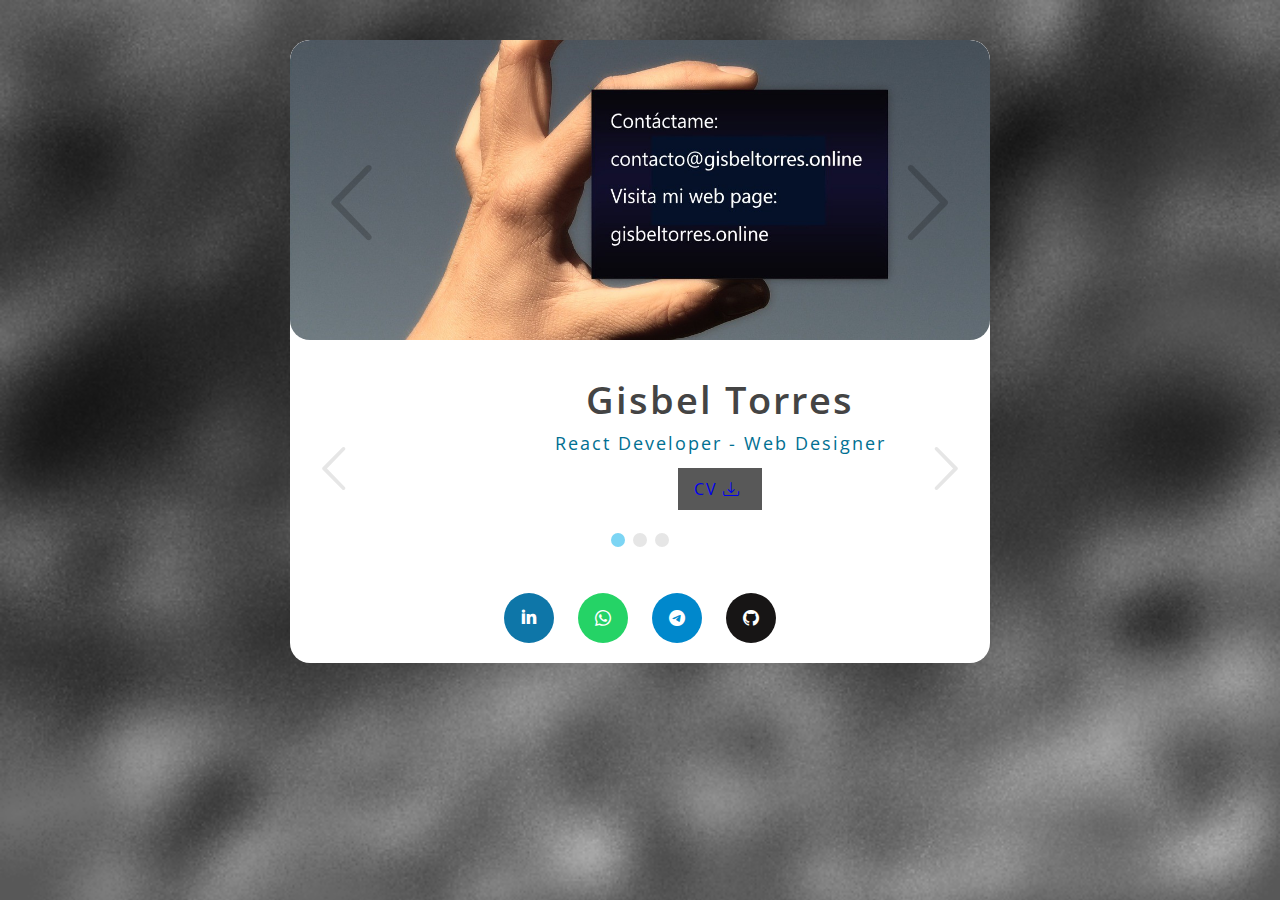
<file: index.html>
<!DOCTYPE html>
<html>
<head>
	<meta charset="UTF-8">
	<title>Gisbel Torres</title>
	<meta name="viewport" content="width=device-width, user-scalable=no, 
	initial-scale=1.0, maximum-scale=1.0, minimum-scale=1.0">

	<!-- GOOGLE FONTS-->
	<link href='http://fonts.googleapis.com/css?family=Open+Sans:400,600' rel='stylesheet' type='text/css' />
	<!-- FONTS de https://icomoon.io/app/#/select-->
	<link rel="stylesheet" href="fonts/style.css">
	<link rel="stylesheet" href="fonts/bootstrap-icons.css">
	<!-- CSS -->
	<link rel="stylesheet" href="css/style.css">
	<link href="https://cdn.jsdelivr.net/npm/bootstrap@5.0.2/dist/css/bootstrap.min.css" rel="stylesheet" integrity="sha384-EVSTQN3/azprG1Anm3QDgpJLIm9Nao0Yz1ztcQTwFspd3yD65VohhpuuCOmLASjC" crossorigin="anonymous">
</head>
<body>

	<div class="contenedor">
		<section class="target">
			<!-- BANNER -->
			<section class="slider-banner">
				<div class="banner" id="banner">
					<img class="slide active" src="img/contactame.jpg">
					<img class="slide" src="img/target5.png">
					<img class="slide" src="img/target6.jpg">
				</div>

				<a href="" id="banner-prev" class="flecha-banner anterior"><span class="icon-chevron-thin-left"></span></a>
				<a href="" id="banner-next" class="flecha-banner siguiente"><span class="icon-chevron-thin-right"></span></a>
			</section>
			<!-- BANNER -->
			<!-- INFO -->
			<section class="slider-info">
				<a href="#" id="info-prev" class="flecha-info anterior"><span class="icon-chevron-thin-left"></span></a>
				<a href="#" id="info-next" class="flecha-info siguiente"><span class="icon-chevron-thin-right"></span></a>

				<section id="informacion" class="informacion">
					<!-- Contendrá todos nuestros textos -->
					<article id="info">
						<div class="slide active">
							<h1 class="nombre">Gisbel Torres</h1>
							<p class="trabajo">React Developer - Web Designer</p>
							<!-- <p class="pais"><img src="img/bandera.png">Venezuela</p> -->
							<div class="centrado">
								<a href="http://gisbeltorres.online" class="custom-btn text-light rounded btn-5 text-decoration-none" target="_blank" title="Web Page - Gisbel Torres">
									<span class="text-btn">CV </span>
									<i class="bi bi-download" style="margin: 0 5px;"></i>
								</a>
							</div>
						</div>
						<!-- aqui  -->
						<div class="slide">
							<h5 class="subtitulo">👋 Hi! my name is Gisbel Torres and today is your lucky day</h5><br>
							<h5>I am passionate about tech and its new innovations</h5><br>
							<p>Let's talk about my skills: 💪</p>
							<hr></hr>
							<p class="texto text-center">								
								I SPEAK ENGLISH! At least at an intermediate level, it's not
								much but it's honest work . I am currently working as an IT support specialist level 3
								(advanced resolution technical support).
							</p>
							<hr></hr>
							<i class="bi bi-arrow-right" style="font-size: 25px; color: #55acce;"></i>
						</div>

						<div class="slide">
							<h4 class="subtitulo">😍 I love everything related to:</h4><br>
							<h5>Frontend and Web Design 🤓</h5><br>
							<hr></hr>
							<p class="texto">
							I have been selftaught for many years learning about: 
							<p class="texto">CSS, HTML, Bootstrap, JavaScript, Jquery, AJAX</p>
							<p class="texto">REACT, VueJS</p> 
							<p class="texto">PHP, Laravel, Wordpress, MySql</p>
							<p class="texto">UX/UI design with FIGMA</p>
							<p class="texto">Git, Github, AWS</p> 
							</p>
							<hr></hr><br>
							<h5>Regards, Gisbel Torres / IT Technician - Web Designer 🤪</h5><br>
							<h5>Follow me on my social media by clicking below!</h5>
						</div>
					</article>
					<!-- Los botones los vamos a agregar con Jquery y con css los estilos, porque queremos que haya un botón por cada slide del article info. Será automatizado, para que con Jquery sepamos cuantos botones tendremos y por casa slide se irá agragando un puntito-->
					<div class="botones" id="botones"></div>
				</section>

			</section>
			<!-- INFO -->

			<section class="social-links">
				<a href="https://www.linkedin.com/in/gisbeltorres/" class="linkedin" title="Go to my LinkedIn!" target="_blank"><span class="icon-linkedin"></span></a>
				<a href="https://wa.me/584245289570/?text=Escríbeme%20Por%20Whatsapp" class="whatsapp" title="Text me on whatsapp" target="_blank"><span class="bi bi-whatsapp"></span></a>
				<a href="https://t.me/GisbelT" class="telegram" title="Text me on Telegram " target="_blank"><span class="bi bi-telegram"></span></a>
				<a href="https://github.com/gisbelt" class="github" title="Watch my repository" target="_blank"><span class="bi bi-github"></span></a>
			</section>
		</section>

	</div>



<script type="text/javascript" src="https://code.jquery.com/jquery-3.0.0.min.js"></script>
<script type="text/javascript" src="js/main.js"></script>

</body>
</html>
</file>
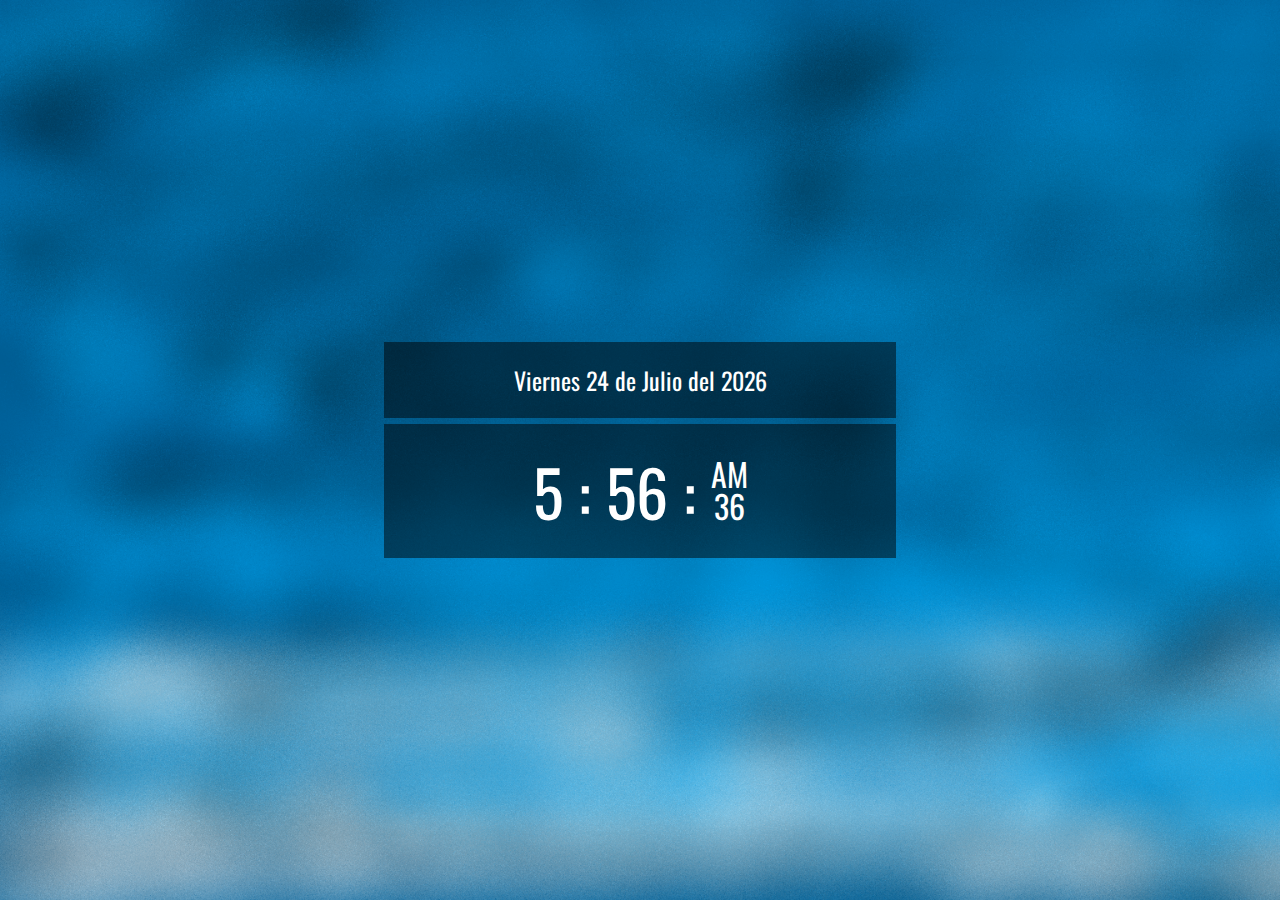
<file: reloj-javascript/index.html>
<!DOCTYPE html>
<html lang="en">
<head>
	<meta charset="UTF-8">
	<title>Reloj Digital 12 Horas - JS</title>
	<meta name="viewport" content="width=device-width, user-scalable=no, initial-scale=1.0, maximum-scale=1.0, minimum-scale=1.0">
	<link rel="stylesheet" href="css/style.css">
	<link href="https://fonts.googleapis.com/css?family=Oswald:300,400,700" rel="stylesheet">
</head>
<body>
	<!-- wrap: La vamos a utilizar para centrar el reloj horizontalmente -->
	<div class="wrap">
		<!-- widget: Conjunto de fecha y hota -->
		<div class="widget">
			<!-- fecha: Contiene párrafos en el cual agregamos el contenido dinámicamente con JS -->
			<div class="fecha">
				<p id="weekday" class="weekday"></p> <!-- lunes, martes -->
				<p class="day" id="day"></p> <!-- dia del mes -->
				<p>de </p>	
				<p class="month" id="month"></p> <!-- mes -->
				<p>del </p>
				<p class="year" id="year"></p> <!-- año -->
			</div>

			<div class="reloj">
				<p class="horas" id="horas"></p>
				<p>:</p>
				<p class="minutos" id="minutos"></p>
				<p>:</p>
				<!-- Conjunto de am, pm y segundos -->
				<div class="caja-segundos">
					<p class="ampm" id="ampm"></p>
					<p class="segundos" id="segundos"></p>
				</div>
			</div>
		</div>

	</div>


	<script src="js/reloj.js"></script>
</body>
</html>
</file>
<file: fonts/style.css>
@font-face {
    font-family: 'icomoon';
    src:    url('icomoon.eot?kji7qk');
    src:    url('icomoon.eot?kji7qk#iefix') format('embedded-opentype'),
        url('icomoon.ttf?kji7qk') format('truetype'),
        url('icomoon.woff?kji7qk') format('woff'),
        url('icomoon.svg?kji7qk#icomoon') format('svg');
    font-weight: normal;
    font-style: normal;
}

[class^="icon-"], [class*=" icon-"] {
    /* use !important to prevent issues with browser extensions that change fonts */
    font-family: 'icomoon' !important;
    speak: none;
    font-style: normal;
    font-weight: normal;
    font-variant: normal;
    text-transform: none;
    line-height: 1;

    /* Better Font Rendering =========== */
    -webkit-font-smoothing: antialiased;
    -moz-osx-font-smoothing: grayscale;
}

.icon-add-to-list:before {
    content: "\e900";
}
.icon-classic-computer:before {
    content: "\e901";
}
.icon-controller-fast-backward:before {
    content: "\e902";
}
.icon-creative-commons-attribution:before {
    content: "\e903";
}
.icon-creative-commons-noderivs:before {
    content: "\e904";
}
.icon-creative-commons-noncommercial-eu:before {
    content: "\e905";
}
.icon-creative-commons-noncommercial-us:before {
    content: "\e906";
}
.icon-creative-commons-public-domain:before {
    content: "\e907";
}
.icon-creative-commons-remix:before {
    content: "\e908";
}
.icon-creative-commons-share:before {
    content: "\e909";
}
.icon-creative-commons-sharealike:before {
    content: "\e90a";
}
.icon-creative-commons:before {
    content: "\e90b";
}
.icon-document-landscape:before {
    content: "\e90c";
}
.icon-remove-user:before {
    content: "\e90d";
}
.icon-warning:before {
    content: "\e90e";
}
.icon-arrow-bold-down:before {
    content: "\e90f";
}
.icon-arrow-bold-left:before {
    content: "\e910";
}
.icon-arrow-bold-right:before {
    content: "\e911";
}
.icon-arrow-bold-up:before {
    content: "\e912";
}
.icon-arrow-down:before {
    content: "\e913";
}
.icon-arrow-left:before {
    content: "\e914";
}
.icon-arrow-long-down:before {
    content: "\e915";
}
.icon-arrow-long-left:before {
    content: "\e916";
}
.icon-arrow-long-right:before {
    content: "\e917";
}
.icon-arrow-long-up:before {
    content: "\e918";
}
.icon-arrow-right:before {
    content: "\e919";
}
.icon-arrow-up:before {
    content: "\e91a";
}
.icon-arrow-with-circle-down:before {
    content: "\e91b";
}
.icon-arrow-with-circle-left:before {
    content: "\e91c";
}
.icon-arrow-with-circle-right:before {
    content: "\e91d";
}
.icon-arrow-with-circle-up:before {
    content: "\e91e";
}
.icon-bookmark:before {
    content: "\e91f";
}
.icon-bookmarks:before {
    content: "\e920";
}
.icon-chevron-down:before {
    content: "\e921";
}
.icon-chevron-left:before {
    content: "\e922";
}
.icon-chevron-right:before {
    content: "\e923";
}
.icon-chevron-small-down:before {
    content: "\e924";
}
.icon-chevron-small-left:before {
    content: "\e925";
}
.icon-chevron-small-right:before {
    content: "\e926";
}
.icon-chevron-small-up:before {
    content: "\e927";
}
.icon-chevron-thin-down:before {
    content: "\e928";
}
.icon-chevron-thin-left:before {
    content: "\e929";
}
.icon-chevron-thin-right:before {
    content: "\e92a";
}
.icon-chevron-thin-up:before {
    content: "\e92b";
}
.icon-chevron-up:before {
    content: "\e92c";
}
.icon-chevron-with-circle-down:before {
    content: "\e92d";
}
.icon-chevron-with-circle-left:before {
    content: "\e92e";
}
.icon-chevron-with-circle-right:before {
    content: "\e92f";
}
.icon-chevron-with-circle-up:before {
    content: "\e930";
}
.icon-cloud:before {
    content: "\e931";
}
.icon-controller-fast-forward:before {
    content: "\e932";
}
.icon-controller-jump-to-start:before {
    content: "\e933";
}
.icon-controller-next:before {
    content: "\e934";
}
.icon-controller-paus:before {
    content: "\e935";
}
.icon-controller-play:before {
    content: "\e936";
}
.icon-controller-record:before {
    content: "\e937";
}
.icon-controller-stop:before {
    content: "\e938";
}
.icon-controller-volume:before {
    content: "\e939";
}
.icon-dot-single:before {
    content: "\e93a";
}
.icon-dots-three-horizontal:before {
    content: "\e93b";
}
.icon-dots-three-vertical:before {
    content: "\e93c";
}
.icon-dots-two-horizontal:before {
    content: "\e93d";
}
.icon-dots-two-vertical:before {
    content: "\e93e";
}
.icon-download:before {
    content: "\e93f";
}
.icon-emoji-flirt:before {
    content: "\e940";
}
.icon-flow-branch:before {
    content: "\e941";
}
.icon-flow-cascade:before {
    content: "\e942";
}
.icon-flow-line:before {
    content: "\e943";
}
.icon-flow-parallel:before {
    content: "\e944";
}
.icon-flow-tree:before {
    content: "\e945";
}
.icon-install:before {
    content: "\e946";
}
.icon-layers:before {
    content: "\e947";
}
.icon-open-book:before {
    content: "\e948";
}
.icon-resize-100:before {
    content: "\e949";
}
.icon-resize-full-screen:before {
    content: "\e94a";
}
.icon-save:before {
    content: "\e94b";
}
.icon-select-arrows:before {
    content: "\e94c";
}
.icon-sound-mute:before {
    content: "\e94d";
}
.icon-sound:before {
    content: "\e94e";
}
.icon-trash:before {
    content: "\e94f";
}
.icon-triangle-down:before {
    content: "\e950";
}
.icon-triangle-left:before {
    content: "\e951";
}
.icon-triangle-right:before {
    content: "\e952";
}
.icon-triangle-up:before {
    content: "\e953";
}
.icon-uninstall:before {
    content: "\e954";
}
.icon-upload-to-cloud:before {
    content: "\e955";
}
.icon-upload:before {
    content: "\e956";
}
.icon-add-user:before {
    content: "\e957";
}
.icon-address:before {
    content: "\e958";
}
.icon-adjust:before {
    content: "\e959";
}
.icon-air:before {
    content: "\e95a";
}
.icon-aircraft-landing:before {
    content: "\e95b";
}
.icon-aircraft-take-off:before {
    content: "\e95c";
}
.icon-aircraft:before {
    content: "\e95d";
}
.icon-align-bottom:before {
    content: "\e95e";
}
.icon-align-horizontal-middle:before {
    content: "\e95f";
}
.icon-align-left:before {
    content: "\e960";
}
.icon-align-right:before {
    content: "\e961";
}
.icon-align-top:before {
    content: "\e962";
}
.icon-align-vertical-middle:before {
    content: "\e963";
}
.icon-archive:before {
    content: "\e964";
}
.icon-area-graph:before {
    content: "\e965";
}
.icon-attachment:before {
    content: "\e966";
}
.icon-awareness-ribbon:before {
    content: "\e967";
}
.icon-back-in-time:before {
    content: "\e968";
}
.icon-back:before {
    content: "\e969";
}
.icon-bar-graph:before {
    content: "\e96a";
}
.icon-battery:before {
    content: "\e96b";
}
.icon-beamed-note:before {
    content: "\e96c";
}
.icon-bell:before {
    content: "\e96d";
}
.icon-blackboard:before {
    content: "\e96e";
}
.icon-block:before {
    content: "\e96f";
}
.icon-book:before {
    content: "\e970";
}
.icon-bowl:before {
    content: "\e971";
}
.icon-box:before {
    content: "\e972";
}
.icon-briefcase:before {
    content: "\e973";
}
.icon-browser:before {
    content: "\e974";
}
.icon-brush:before {
    content: "\e975";
}
.icon-bucket:before {
    content: "\e976";
}
.icon-cake:before {
    content: "\e977";
}
.icon-calculator:before {
    content: "\e978";
}
.icon-calendar:before {
    content: "\e979";
}
.icon-camera:before {
    content: "\e97a";
}
.icon-ccw:before {
    content: "\e97b";
}
.icon-chat:before {
    content: "\e97c";
}
.icon-check:before {
    content: "\e97d";
}
.icon-circle-with-cross:before {
    content: "\e97e";
}
.icon-circle-with-minus:before {
    content: "\e97f";
}
.icon-circle-with-plus:before {
    content: "\e980";
}
.icon-circle:before {
    content: "\e981";
}
.icon-circular-graph:before {
    content: "\e982";
}
.icon-clapperboard:before {
    content: "\e983";
}
.icon-clipboard:before {
    content: "\e984";
}
.icon-clock:before {
    content: "\e985";
}
.icon-code:before {
    content: "\e986";
}
.icon-cog:before {
    content: "\e987";
}
.icon-colours:before {
    content: "\e988";
}
.icon-compass:before {
    content: "\e989";
}
.icon-copy:before {
    content: "\e98a";
}
.icon-credit-card:before {
    content: "\e98b";
}
.icon-credit:before {
    content: "\e98c";
}
.icon-cross:before {
    content: "\e98d";
}
.icon-cup:before {
    content: "\e98e";
}
.icon-cw:before {
    content: "\e98f";
}
.icon-cycle:before {
    content: "\e990";
}
.icon-database:before {
    content: "\e991";
}
.icon-dial-pad:before {
    content: "\e992";
}
.icon-direction:before {
    content: "\e993";
}
.icon-document:before {
    content: "\e994";
}
.icon-documents:before {
    content: "\e995";
}
.icon-drink:before {
    content: "\e996";
}
.icon-drive:before {
    content: "\e997";
}
.icon-drop:before {
    content: "\e998";
}
.icon-edit:before {
    content: "\e999";
}
.icon-email:before {
    content: "\e99a";
}
.icon-emoji-happy:before {
    content: "\e99b";
}
.icon-emoji-neutral:before {
    content: "\e99c";
}
.icon-emoji-sad:before {
    content: "\e99d";
}
.icon-erase:before {
    content: "\e99e";
}
.icon-eraser:before {
    content: "\e99f";
}
.icon-export:before {
    content: "\e9a0";
}
.icon-eye:before {
    content: "\e9a1";
}
.icon-feather:before {
    content: "\e9a2";
}
.icon-flag:before {
    content: "\e9a3";
}
.icon-flash:before {
    content: "\e9a4";
}
.icon-flashlight:before {
    content: "\e9a5";
}
.icon-flat-brush:before {
    content: "\e9a6";
}
.icon-folder-images:before {
    content: "\e9a7";
}
.icon-folder-music:before {
    content: "\e9a8";
}
.icon-folder-video:before {
    content: "\e9a9";
}
.icon-folder:before {
    content: "\e9aa";
}
.icon-forward:before {
    content: "\e9ab";
}
.icon-funnel:before {
    content: "\e9ac";
}
.icon-game-controller:before {
    content: "\e9ad";
}
.icon-gauge:before {
    content: "\e9ae";
}
.icon-globe:before {
    content: "\e9af";
}
.icon-graduation-cap:before {
    content: "\e9b0";
}
.icon-grid:before {
    content: "\e9b1";
}
.icon-hair-cross:before {
    content: "\e9b2";
}
.icon-hand:before {
    content: "\e9b3";
}
.icon-heart-outlined:before {
    content: "\e9b4";
}
.icon-heart:before {
    content: "\e9b5";
}
.icon-help-with-circle:before {
    content: "\e9b6";
}
.icon-help:before {
    content: "\e9b7";
}
.icon-home:before {
    content: "\e9b8";
}
.icon-hour-glass:before {
    content: "\e9b9";
}
.icon-image-inverted:before {
    content: "\e9ba";
}
.icon-image:before {
    content: "\e9bb";
}
.icon-images:before {
    content: "\e9bc";
}
.icon-inbox:before {
    content: "\e9bd";
}
.icon-infinity:before {
    content: "\e9be";
}
.icon-info-with-circle:before {
    content: "\e9bf";
}
.icon-info:before {
    content: "\e9c0";
}
.icon-key:before {
    content: "\e9c1";
}
.icon-keyboard:before {
    content: "\e9c2";
}
.icon-lab-flask:before {
    content: "\e9c3";
}
.icon-landline:before {
    content: "\e9c4";
}
.icon-language:before {
    content: "\e9c5";
}
.icon-laptop:before {
    content: "\e9c6";
}
.icon-leaf:before {
    content: "\e9c7";
}
.icon-level-down:before {
    content: "\e9c8";
}
.icon-level-up:before {
    content: "\e9c9";
}
.icon-lifebuoy:before {
    content: "\e9ca";
}
.icon-light-bulb:before {
    content: "\e9cb";
}
.icon-light-down:before {
    content: "\e9cc";
}
.icon-light-up:before {
    content: "\e9cd";
}
.icon-line-graph:before {
    content: "\e9ce";
}
.icon-link:before {
    content: "\e9cf";
}
.icon-list:before {
    content: "\e9d0";
}
.icon-location-pin:before {
    content: "\e9d1";
}
.icon-location:before {
    content: "\e9d2";
}
.icon-lock-open:before {
    content: "\e9d3";
}
.icon-lock:before {
    content: "\e9d4";
}
.icon-log-out:before {
    content: "\e9d5";
}
.icon-login:before {
    content: "\e9d6";
}
.icon-loop:before {
    content: "\e9d7";
}
.icon-magnet:before {
    content: "\e9d8";
}
.icon-magnifying-glass:before {
    content: "\e9d9";
}
.icon-mail:before {
    content: "\e9da";
}
.icon-man:before {
    content: "\e9db";
}
.icon-map:before {
    content: "\e9dc";
}
.icon-mask:before {
    content: "\e9dd";
}
.icon-medal:before {
    content: "\e9de";
}
.icon-megaphone:before {
    content: "\e9df";
}
.icon-menu:before {
    content: "\e9e0";
}
.icon-message:before {
    content: "\e9e1";
}
.icon-mic:before {
    content: "\e9e2";
}
.icon-minus:before {
    content: "\e9e3";
}
.icon-mobile:before {
    content: "\e9e4";
}
.icon-modern-mic:before {
    content: "\e9e5";
}
.icon-moon:before {
    content: "\e9e6";
}
.icon-mouse:before {
    content: "\e9e7";
}
.icon-music:before {
    content: "\e9e8";
}
.icon-network:before {
    content: "\e9e9";
}
.icon-new-message:before {
    content: "\e9ea";
}
.icon-new:before {
    content: "\e9eb";
}
.icon-news:before {
    content: "\e9ec";
}
.icon-note:before {
    content: "\e9ed";
}
.icon-notification:before {
    content: "\e9ee";
}
.icon-old-mobile:before {
    content: "\e9ef";
}
.icon-old-phone:before {
    content: "\e9f0";
}
.icon-palette:before {
    content: "\e9f1";
}
.icon-paper-plane:before {
    content: "\e9f2";
}
.icon-pencil:before {
    content: "\e9f3";
}
.icon-phone:before {
    content: "\e9f4";
}
.icon-pie-chart:before {
    content: "\e9f5";
}
.icon-pin:before {
    content: "\e9f6";
}
.icon-plus:before {
    content: "\e9f7";
}
.icon-popup:before {
    content: "\e9f8";
}
.icon-power-plug:before {
    content: "\e9f9";
}
.icon-price-ribbon:before {
    content: "\e9fa";
}
.icon-price-tag:before {
    content: "\e9fb";
}
.icon-print:before {
    content: "\e9fc";
}
.icon-progress-empty:before {
    content: "\e9fd";
}
.icon-progress-full:before {
    content: "\e9fe";
}
.icon-progress-one:before {
    content: "\e9ff";
}
.icon-progress-two:before {
    content: "\ea00";
}
.icon-publish:before {
    content: "\ea01";
}
.icon-quote:before {
    content: "\ea02";
}
.icon-radio:before {
    content: "\ea03";
}
.icon-reply-all:before {
    content: "\ea04";
}
.icon-reply:before {
    content: "\ea05";
}
.icon-retweet:before {
    content: "\ea06";
}
.icon-rocket:before {
    content: "\ea07";
}
.icon-round-brush:before {
    content: "\ea08";
}
.icon-rss:before {
    content: "\ea09";
}
.icon-ruler:before {
    content: "\ea0a";
}
.icon-scissors:before {
    content: "\ea0b";
}
.icon-share-alternitive:before {
    content: "\ea0c";
}
.icon-share:before {
    content: "\ea0d";
}
.icon-shareable:before {
    content: "\ea0e";
}
.icon-shield:before {
    content: "\ea0f";
}
.icon-shop:before {
    content: "\ea10";
}
.icon-shopping-bag:before {
    content: "\ea11";
}
.icon-shopping-basket:before {
    content: "\ea12";
}
.icon-shopping-cart:before {
    content: "\ea13";
}
.icon-shuffle:before {
    content: "\ea14";
}
.icon-signal:before {
    content: "\ea15";
}
.icon-sound-mix:before {
    content: "\ea16";
}
.icon-sports-club:before {
    content: "\ea17";
}
.icon-spreadsheet:before {
    content: "\ea18";
}
.icon-squared-cross:before {
    content: "\ea19";
}
.icon-squared-minus:before {
    content: "\ea1a";
}
.icon-squared-plus:before {
    content: "\ea1b";
}
.icon-star-outlined:before {
    content: "\ea1c";
}
.icon-star:before {
    content: "\ea1d";
}
.icon-stopwatch:before {
    content: "\ea1e";
}
.icon-suitcase:before {
    content: "\ea1f";
}
.icon-swap:before {
    content: "\ea20";
}
.icon-sweden:before {
    content: "\ea21";
}
.icon-switch:before {
    content: "\ea22";
}
.icon-tablet:before {
    content: "\ea23";
}
.icon-tag:before {
    content: "\ea24";
}
.icon-text-document-inverted:before {
    content: "\ea25";
}
.icon-text-document:before {
    content: "\ea26";
}
.icon-text:before {
    content: "\ea27";
}
.icon-thermometer:before {
    content: "\ea28";
}
.icon-thumbs-down:before {
    content: "\ea29";
}
.icon-thumbs-up:before {
    content: "\ea2a";
}
.icon-thunder-cloud:before {
    content: "\ea2b";
}
.icon-ticket:before {
    content: "\ea2c";
}
.icon-time-slot:before {
    content: "\ea2d";
}
.icon-tools:before {
    content: "\ea2e";
}
.icon-traffic-cone:before {
    content: "\ea2f";
}
.icon-tree:before {
    content: "\ea30";
}
.icon-trophy:before {
    content: "\ea31";
}
.icon-tv:before {
    content: "\ea32";
}
.icon-typing:before {
    content: "\ea33";
}
.icon-unread:before {
    content: "\ea34";
}
.icon-untag:before {
    content: "\ea35";
}
.icon-user:before {
    content: "\ea36";
}
.icon-users:before {
    content: "\ea37";
}
.icon-v-card:before {
    content: "\ea38";
}
.icon-video:before {
    content: "\ea39";
}
.icon-vinyl:before {
    content: "\ea3a";
}
.icon-voicemail:before {
    content: "\ea3b";
}
.icon-wallet:before {
    content: "\ea3c";
}
.icon-water:before {
    content: "\ea3d";
}
.icon-500px-with-circle:before {
    content: "\ea3e";
}
.icon-500px:before {
    content: "\ea3f";
}
.icon-basecamp:before {
    content: "\ea40";
}
.icon-behance:before {
    content: "\ea41";
}
.icon-creative-cloud:before {
    content: "\ea42";
}
.icon-dropbox:before {
    content: "\ea43";
}
.icon-evernote:before {
    content: "\ea44";
}
.icon-flattr:before {
    content: "\ea45";
}
.icon-foursquare:before {
    content: "\ea46";
}
.icon-google-drive:before {
    content: "\ea47";
}
.icon-google-hangouts:before {
    content: "\ea48";
}
.icon-grooveshark:before {
    content: "\ea49";
}
.icon-icloud:before {
    content: "\ea4a";
}
.icon-mixi:before {
    content: "\ea4b";
}
.icon-onedrive:before {
    content: "\ea4c";
}
.icon-paypal:before {
    content: "\ea4d";
}
.icon-picasa:before {
    content: "\ea4e";
}
.icon-qq:before {
    content: "\ea4f";
}
.icon-rdio-with-circle:before {
    content: "\ea50";
}
.icon-renren:before {
    content: "\ea51";
}
.icon-scribd:before {
    content: "\ea52";
}
.icon-sina-weibo:before {
    content: "\ea53";
}
.icon-skype-with-circle:before {
    content: "\ea54";
}
.icon-skype:before {
    content: "\ea55";
}
.icon-slideshare:before {
    content: "\ea56";
}
.icon-smashing:before {
    content: "\ea57";
}
.icon-soundcloud:before {
    content: "\ea58";
}
.icon-spotify-with-circle:before {
    content: "\ea59";
}
.icon-spotify:before {
    content: "\ea5a";
}
.icon-swarm:before {
    content: "\ea5b";
}
.icon-vine-with-circle:before {
    content: "\ea5c";
}
.icon-vine:before {
    content: "\ea5d";
}
.icon-vk-alternitive:before {
    content: "\ea5e";
}
.icon-vk-with-circle:before {
    content: "\ea5f";
}
.icon-vk:before {
    content: "\ea60";
}
.icon-xing-with-circle:before {
    content: "\ea61";
}
.icon-xing:before {
    content: "\ea62";
}
.icon-yelp:before {
    content: "\ea63";
}
.icon-dribbble-with-circle:before {
    content: "\ea64";
}
.icon-dribbble:before {
    content: "\ea65";
}
.icon-facebook-with-circle:before {
    content: "\ea66";
}
.icon-facebook:before {
    content: "\ea67";
}
.icon-flickr-with-circle:before {
    content: "\ea68";
}
.icon-flickr:before {
    content: "\ea69";
}
.icon-github-with-circle:before {
    content: "\ea6a";
}
.icon-github:before {
    content: "\ea6b";
}
.icon-google-with-circle:before {
    content: "\ea6c";
}
.icon-google:before {
    content: "\ea6d";
}
.icon-instagram-with-circle:before {
    content: "\ea6e";
}
.icon-instagram:before {
    content: "\ea6f";
}
.icon-lastfm-with-circle:before {
    content: "\ea70";
}
.icon-lastfm:before {
    content: "\ea71";
}
.icon-linkedin-with-circle:before {
    content: "\ea72";
}
.icon-linkedin:before {
    content: "\ea73";
}
.icon-pinterest-with-circle:before {
    content: "\ea74";
}
.icon-pinterest:before {
    content: "\ea75";
}
.icon-rdio:before {
    content: "\ea76";
}
.icon-stumbleupon-with-circle:before {
    content: "\ea77";
}
.icon-stumbleupon:before {
    content: "\ea78";
}
.icon-tumblr-with-circle:before {
    content: "\ea79";
}
.icon-tumblr:before {
    content: "\ea7a";
}
.icon-twitter-with-circle:before {
    content: "\ea7b";
}
.icon-twitter:before {
    content: "\ea7c";
}
.icon-vimeo-with-circle:before {
    content: "\ea7d";
}
.icon-vimeo:before {
    content: "\ea7e";
}
.icon-youtube-with-circle:before {
    content: "\ea7f";
}
.icon-youtube:before {
    content: "\ea80";
}
.icon-whatsapp:before {
    content: "\f232";
}

/*ICONO CERRAR*/
.icon-cross{
    font-size: 1.80em;
}
.icon-cross:hover{
    color: #fff;
}

/*ICONO SIGUIENTE Y ANTERIOR EN PRODUCTOS*/
.icon-chevron-thin-right{
    cursor: pointer;
    font-size: 2.50em;
    float: right;
}
.icon-chevron-thin-left{
    cursor: pointer;
    font-size: 2.50em;
    float: left;
}

/*ICONO DEVOLVER*/
.icon-ccw{
    font-size: 0.85em;
}

/*ICONO CONTACTO*/
.icon-mail{
    font-size: 0.85em;
}

/*ICONO NOSOTROS*/
.icon-users{
    font-size: 0.85em;
}

/*ICONO REGRESAR*/
.icon-level-up{
    font-size: 1.2em;
}
/*MENU RESPONSIVE*/
/*.icon-menu{
    float:right;
    font-size:40px;
}*/
</file>
<file: css/style.css>
* {
	margin: 0;
	padding: 0;
	-webkit-box-sixing: border-box;
	/* -moz-box-sizing: border-box; */
	-box-sizing: border-box; 	
}

body{
	/*Los puntos significan que hay la carpeta img está atrás o cuando sales de styles.css*/
	background: url('../img/fondo4.png');
	background-size: cover; /*Abarca el 100% del ancho*/
	background-attachment: fixed; /*para que el fondo no se mueva*/
	font-family: 'Open Sans', Sans-serif, Arial;
}

a{
	text-decoration: none;
}

.contenedor{
	width: 90%;
	max-width: 700px;
	margin: auto;
	height: 100%;
	display: flex; /*Esto porque queremos usar Flexbob*/
	align-items: center;
	/*Vamos a centrarlo verticalmente con Jquery*/
}

.target{
	background: #fff;
	margin: 40px 0px; /*Margen arriba y abajo de 40*/
	border-radius: 20px;
	overflow: hidden; /*Todo el contenido que esté afuera de la tarjeta, eliminalo, para poder poner cosas a la derecha o izquierda*/
	z-index: 1000;
	width: 100%;
}

.centrado{
	display: flex;
	justify-content: center;
	align-items: center;
}

/* ----------------------------- */
/* ------- SLIDER BANNER ------- */
/* ----------------------------- */

.slider-banner {
	border-radius: 20px;
	overflow: hidden;
	z-index: 1000; 
	position: relative; /*Nos permite decirle a los elementos hijos (a cada imagen) que se pongan a la derecha*/
}
/*Banner*/
.slider-banner .banner{
	position: relative;
	width: 100%;
}
/*elementos hijo*/
.slider-banner .banner img{
	vertical-align: top; /*Eliminamos el espaciado que agrega a las imagenes en el top*/
	width: 100%;
	height: 300px;
	/*Podemos posicionar cada imagen como nosotros queramos (se pondrán una encima de la otra para que se pueda desplazar, 
	 y esa posicion absoluta no respetará el espacio, es decir es como si se borrará dónde anteriormente estaban las imagenes)*/
	position: absolute; 
	top: 0; 
	left: 100%; /*Empuja de izquierda a derecha 100% (todas las imagnes a la derecha)*/
	/*Las imagenes van a desaparecer, en Jquery se hará lo demás, calularemos el height en base a las imagenes*/
}

.slider-banner .flecha-banner{
	font-size: 35px;
	line-height: 35px;
	color: rgba(0,0,0,.2); /*Color rgba negro con transparencia de .2*/
	/*El slider-banner tiene un posicion relativa, entonces como el elemento hijo (flecha-banner) 
	tiene una posicion absoluta vamos poder decir, la flecha ponme una a la izquieda y otra a la derecha*/
	position: absolute; 
	top: 40%;
	z-index: 1100; /*Como en mayor que 1000 las flechas van a aparecer en frente y arriba*/
}

.slider-banner .flecha-banner:hover{
	color: rgba(0,0,0,.5);
}

.slider-banner .anterior{
	left: 20px; /*para posicionarla a la izquierda*/
}

.slider-banner .siguiente{
	right: 20px; /*para posicionarla a la derecha*/
}


/* ----------------------------- */
/* ------- SLIDER INFO --------- */
/* ----------------------------- */

.slider-info{
	text-align: center;
	/*Dentro de los limites muestralo, afuera borralo, esto para mis propios elementos*/
	overflow: hidden; /*Toda la info que esté afuera desaparezca*/
	padding: 20px 0px;
	z-index: 1000;
	position: relative; /*Para posicionar las flechas*/
}
/*Informacion*/
.slider-info .informacion{
	width: 100%;	
}

.slider-info .informacion article{
	width: 100%;
	overflow: hidden;
	position: relative;	
}
/*elementos hijo*/
.slider-info .informacion article .slide{
	background: #fff;
	width: 100%;
	left: 100%; /*Posionamos a la derecha*/
	padding: 20px 80px;	
	/*Al poner absolute ya no hay espacio que podamos marcar y elemina el alto*/
	/*Con jquery lo solucionamos*/
	position: absolute; 
}
/* boton especial */
.btn-5{
	cursor: pointer;
	transition: all 0.3s ease;
	position: relative;
	display: inline-block;
	overflow: hidden;
	/* outline: none; */
	line-height: 42px;
	letter-spacing: 2px;
	padding: 0 16px 0 16px;
	border: none;
	background: #585858;
	display: flex;
 	align-items: center;
  	/* background: linear-gradient(0deg, rgba(255,27,0,1) 0%, rgba(251,75,2,1) 100%); */
}
.btn-5:active{
	transform: scale(0.95);
}
.btn-5:before,
.btn-5:after{
	content:'';
	position:absolute;
	top:0;
	right:0;
	height:2px;
	width:0;
	background: #585858;
	border-radius: 0.25rem;
	box-shadow:
	 -1px -1px 5px 0px #fff,
	 7px 7px 20px 0px #0003,
	 4px 4px 5px 0px #0002;
	transition:400ms ease all;
}
.btn-5:after{
	right:inherit;
	top:inherit;
	left:0;
	bottom:0;
}
.btn-5:hover{
	transform: scale(1.030);
}
/* boton especial */

.slider-info .flecha-info {
	font-size: 20px;
	line-height: 35px;
	color: #e6e6e6;
	position: absolute; /*PAra poder posicionarlas como nosotros queramos*/
	top: 45%; /*Como la podemos posicionar como queramos, dame un top de 50%*/
	z-index: 1000;
}

.slider-info .flecha-info:hover {
	color: #7CD5F4;
}

.slider-info .anterior{
	left: 20px;
}
.slider-info .siguiente{
	right: 20px;
}
/*Estilos para los slide de info*/
.slider-info .informacion .nombre{
	text-align: center;
	color: #444;
	font-size: 38px;
	line-height: 38px;
	font-weight: 600;
	margin-bottom: 16px;
	letter-spacing: 2px;
}
.slider-info .informacion .trabajo{
	text-align: center;
	color: #017092;
	font-size: 18px;
	line-height: 18px;
	margin-bottom: 16px;
	letter-spacing: 2px;
}
.slider-info .informacion .pais{
	text-align: center;
	color: #8d8d8d;
	font-size: 14px;
	line-height: 14px;
}
.slider-info .informacion .pais img{
	position: relative; /*Queremos empujar la imagen dos pixeles abajo*/
	top: 2px;
	margin-right: 10px;
}

.slider-info .informacion .texto{
	color: #017092;;
	font-size: 18px;
	line-height: 24px;
}
.slider-info .informacion .subtitulo{
	color: #444;
	/* font-size: 18px; */
	line-height: 24px;
	margin-bottom: 16px;
}

/*Botones slider info*/
.slider-info .botones{
	width: 100%;
}
.slider-info .botones span{
	width: 14px;
	height: 14px;
	display: inline-block; /*Para modificar el alto y el ancho*/
	margin: 0 4px;
	border-radius: 50%;
	background: #e6e6e6;
}
.slider-info .botones span.active{
	background: #7CD5F4; /*El botón que tenga la clase active*/
}

/*Redes Sociales*/
.social-links{
	width: 100%;
	text-align: center;
	padding: 20px 0;
}
.social-links a{
	display: inline-block; 
	width: 50px;
	height: 50px;
	line-height: 20px;
	color: #fff;
	/*background: #7CD5F4;*/
	border-radius: 50%;
	margin: 0 10px;
}
.social-links .linkedin:hover{
	background:#55acce; /*linkedin*/
	color: #fff;
}
.social-links .whatsapp:hover{
	background:#6fe79b; /*whatsapp*/
	color: #fff;
}
.social-links .telegram:hover{
	background-color: #4ba4d1; /*github*/
	color: #fff;
}
.social-links .github:hover{
	background-color: #050505b3; /*github*/
	color: #fff;
}
.social-links a span{
	position: relative;
	top: 15px;
}
.social-links .linkedin{ background: #0e76a8; text-decoration: none;}
.social-links .whatsapp{ background: #25d366}
.social-links .telegram{ background: #0088CC }
.social-links .github{ background: #171515  }
.social-links .instagram{
 	background: #f09433; 
	background: -moz-linear-gradient(45deg, #f09433 0%, #e6683c 25%, #dc2743 50%, #cc2366 75%, #bc1888 100%); 
	background: -webkit-linear-gradient(45deg, #f09433 0%,#e6683c 25%,#dc2743 50%,#cc2366 75%,#bc1888 100%); 
	background: linear-gradient(45deg, #f09433 0%,#e6683c 25%,#dc2743 50%,#cc2366 75%,#bc1888 100%); 
	filter: progid:DXImageTransform.Microsoft.gradient( startColorstr='#f09433', endColorstr='#bc1888',GradientType=1 );
}
.social-links .instagram:hover{
 	background: #f09433; 
}
</file>
<file: reloj-javascript/css/style.css>
*{
	margin: 0;
	padding: 0;
	-webkit-webkit-box-sizing: border-box;
	-moz-webkit-box-sizing: border-box;
	-ms-webkit-box-sizing: border-box;
	-o-webkit-box-sizing: border-box;
	webkit-box-sizing: border-box;
}
body{
	background: url(../img/fondo.png) #000; /*Si no carga la imagen, pon el fondo de color negro*/
	background-size: cover; /*Para que la imagen se ajuste al ancho de la pantalla del usuario*/
	color: #fff;
	font-size: 16px;
}

.wrap{
	display: flex;
    justify-content: center;
    align-items: center;
	width: 100vw;
    height: 100vh;
}

.widget{
	width: 40%; /*Para que no abarque todo el ancho*/
	margin: 2em; /*2em se traduce a 32px*/
	/*margin: 32px;*/
}
.widget p{
	display: inline-block;
	line-height: 1em;
}
/*Ponemos los valores de la fecha uno al lado del otro*/
.fecha{
	font-family: Oswald, Arial;
	text-align: center;
	font-size: 1.5em;
	margin-bottom: 0.32125rem;
	/*margin-bottom: 5px;*/
	background: rgba(0,0,0,.5);
	padding: 20px;
}

.reloj{
	font-family: Oswald, Arial;
	text-align: center;
	font-size: 4em;
	background: rgba(0,0,0,.5);
	padding: 20px;
}
.reloj .caja-segundos{
	/*La caja-segundos tiene por defecto un ancho de 100%*/
	/*Con este valor hacemos que se pongan uno al lado del otro*/
	display: inline-block; 
}
.reloj .segundos, .reloj .ampm{
	/*Con estos valores cada uno abarcará su linea (ampm, segundos)*/
	/*font-size: de 2rem, porque en el reloj ya teniamos de 4em y queremos la mitad*/
	font-size: 2rem;
	display: block;
}
</file>
